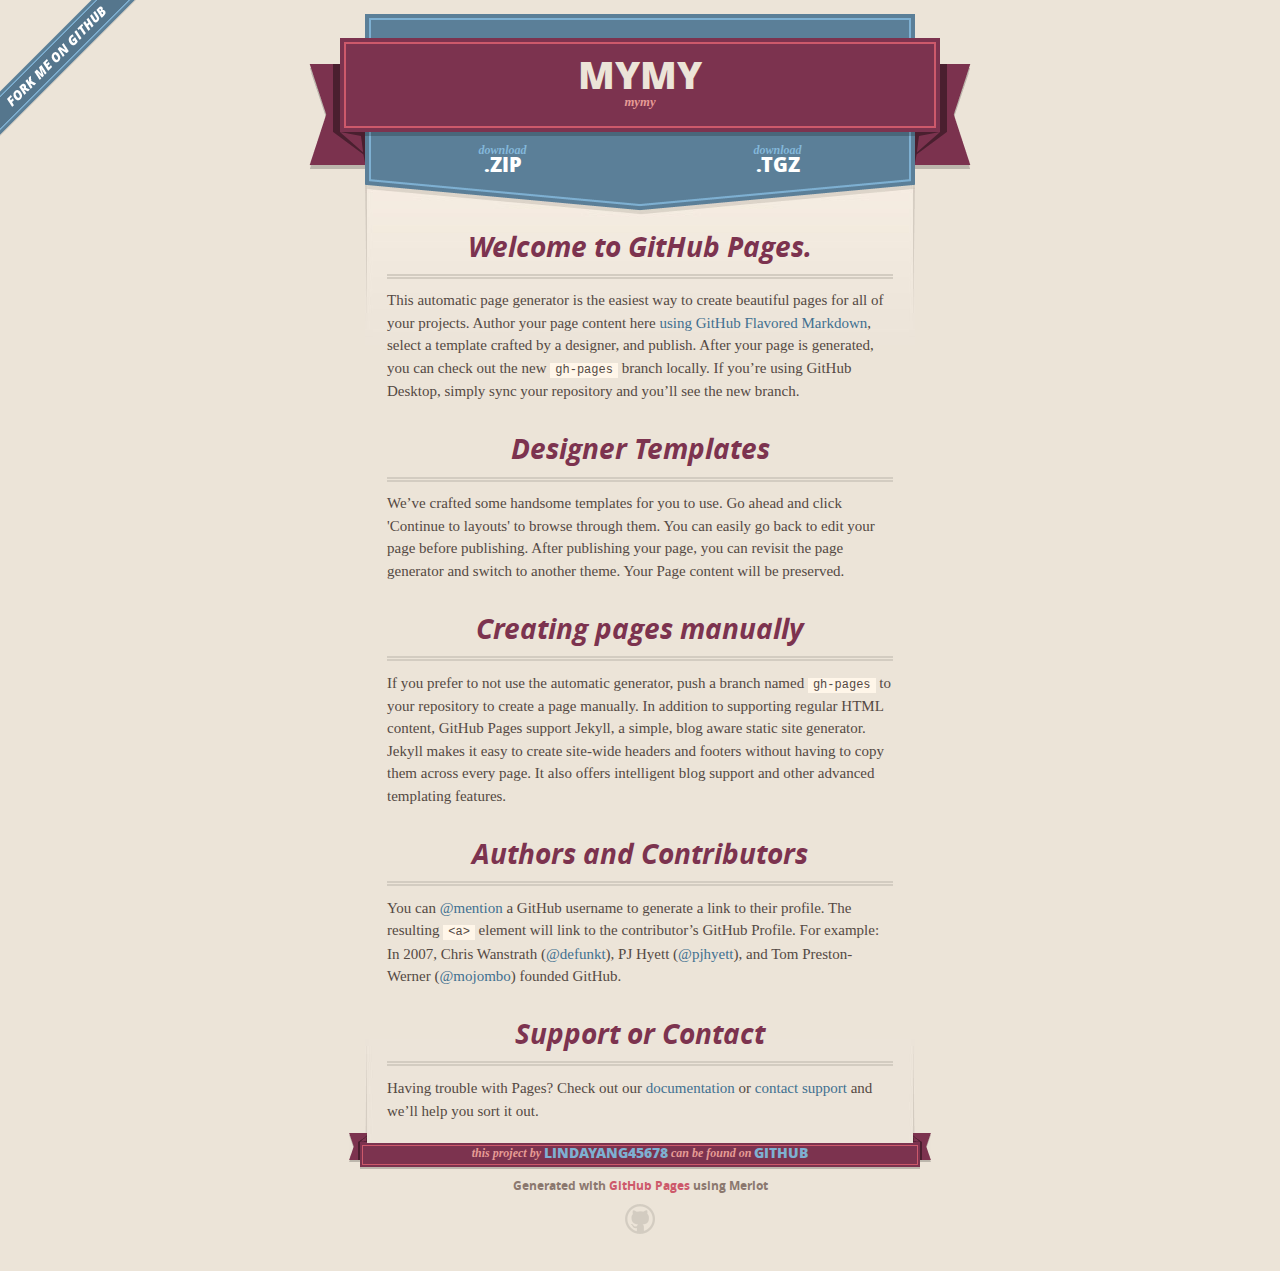
<file: index.html>
<!DOCTYPE html>
<html>
  <head>
    <meta charset='utf-8'>
    <meta http-equiv="X-UA-Compatible" content="chrome=1">
    <meta name="viewport" content="width=640">

    <link rel="stylesheet" href="stylesheets/core.css" media="screen">
    <link rel="stylesheet" href="stylesheets/mobile.css" media="handheld, only screen and (max-device-width:640px)">
    <link rel="stylesheet" href="stylesheets/github-light.css">

    <script type="text/javascript" src="javascripts/modernizr.js"></script>
    <script type="text/javascript" src="https://ajax.googleapis.com/ajax/libs/jquery/1.7.1/jquery.min.js"></script>
    <script type="text/javascript" src="javascripts/headsmart.min.js"></script>
    <script type="text/javascript">
      $(document).ready(function () {
        $('#main_content').headsmart()
      })
    </script>
    <title>Mymy by lindayang45678</title>
  </head>

  <body>
    <a id="forkme_banner" href="https://github.com/lindayang45678/mymy">View on GitHub</a>
    <div class="shell">

      <header>
        <span class="ribbon-outer">
          <span class="ribbon-inner">
            <h1>Mymy</h1>
            <h2>mymy</h2>
          </span>
          <span class="left-tail"></span>
          <span class="right-tail"></span>
        </span>
      </header>

      <section id="downloads">
        <span class="inner">
          <a href="https://github.com/lindayang45678/mymy/zipball/master" class="zip"><em>download</em> .ZIP</a><a href="https://github.com/lindayang45678/mymy/tarball/master" class="tgz"><em>download</em> .TGZ</a>
        </span>
      </section>


      <span class="banner-fix"></span>


      <section id="main_content">
        <h3>
<a id="welcome-to-github-pages" class="anchor" href="#welcome-to-github-pages" aria-hidden="true"><span class="octicon octicon-link"></span></a>Welcome to GitHub Pages.</h3>

<p>This automatic page generator is the easiest way to create beautiful pages for all of your projects. Author your page content here <a href="https://guides.github.com/features/mastering-markdown/">using GitHub Flavored Markdown</a>, select a template crafted by a designer, and publish. After your page is generated, you can check out the new <code>gh-pages</code> branch locally. If you’re using GitHub Desktop, simply sync your repository and you’ll see the new branch.</p>

<h3>
<a id="designer-templates" class="anchor" href="#designer-templates" aria-hidden="true"><span class="octicon octicon-link"></span></a>Designer Templates</h3>

<p>We’ve crafted some handsome templates for you to use. Go ahead and click 'Continue to layouts' to browse through them. You can easily go back to edit your page before publishing. After publishing your page, you can revisit the page generator and switch to another theme. Your Page content will be preserved.</p>

<h3>
<a id="creating-pages-manually" class="anchor" href="#creating-pages-manually" aria-hidden="true"><span class="octicon octicon-link"></span></a>Creating pages manually</h3>

<p>If you prefer to not use the automatic generator, push a branch named <code>gh-pages</code> to your repository to create a page manually. In addition to supporting regular HTML content, GitHub Pages support Jekyll, a simple, blog aware static site generator. Jekyll makes it easy to create site-wide headers and footers without having to copy them across every page. It also offers intelligent blog support and other advanced templating features.</p>

<h3>
<a id="authors-and-contributors" class="anchor" href="#authors-and-contributors" aria-hidden="true"><span class="octicon octicon-link"></span></a>Authors and Contributors</h3>

<p>You can <a href="https://github.com/blog/821" class="user-mention">@mention</a> a GitHub username to generate a link to their profile. The resulting <code>&lt;a&gt;</code> element will link to the contributor’s GitHub Profile. For example: In 2007, Chris Wanstrath (<a href="https://github.com/defunkt" class="user-mention">@defunkt</a>), PJ Hyett (<a href="https://github.com/pjhyett" class="user-mention">@pjhyett</a>), and Tom Preston-Werner (<a href="https://github.com/mojombo" class="user-mention">@mojombo</a>) founded GitHub.</p>

<h3>
<a id="support-or-contact" class="anchor" href="#support-or-contact" aria-hidden="true"><span class="octicon octicon-link"></span></a>Support or Contact</h3>

<p>Having trouble with Pages? Check out our <a href="https://help.github.com/pages">documentation</a> or <a href="https://github.com/contact">contact support</a> and we’ll help you sort it out.</p>
      </section>

      <footer>
        <span class="ribbon-outer">
          <span class="ribbon-inner">
            <p>this project by <a href="https://github.com/lindayang45678">lindayang45678</a> can be found on <a href="https://github.com/lindayang45678/mymy">GitHub</a></p>
          </span>
          <span class="left-tail"></span>
          <span class="right-tail"></span>
        </span>
        <p>Generated with <a href="https://pages.github.com">GitHub Pages</a> using Merlot</p>
        <span class="octocat"></span>
      </footer>

    </div>

    
  </body>
</html>
</file>
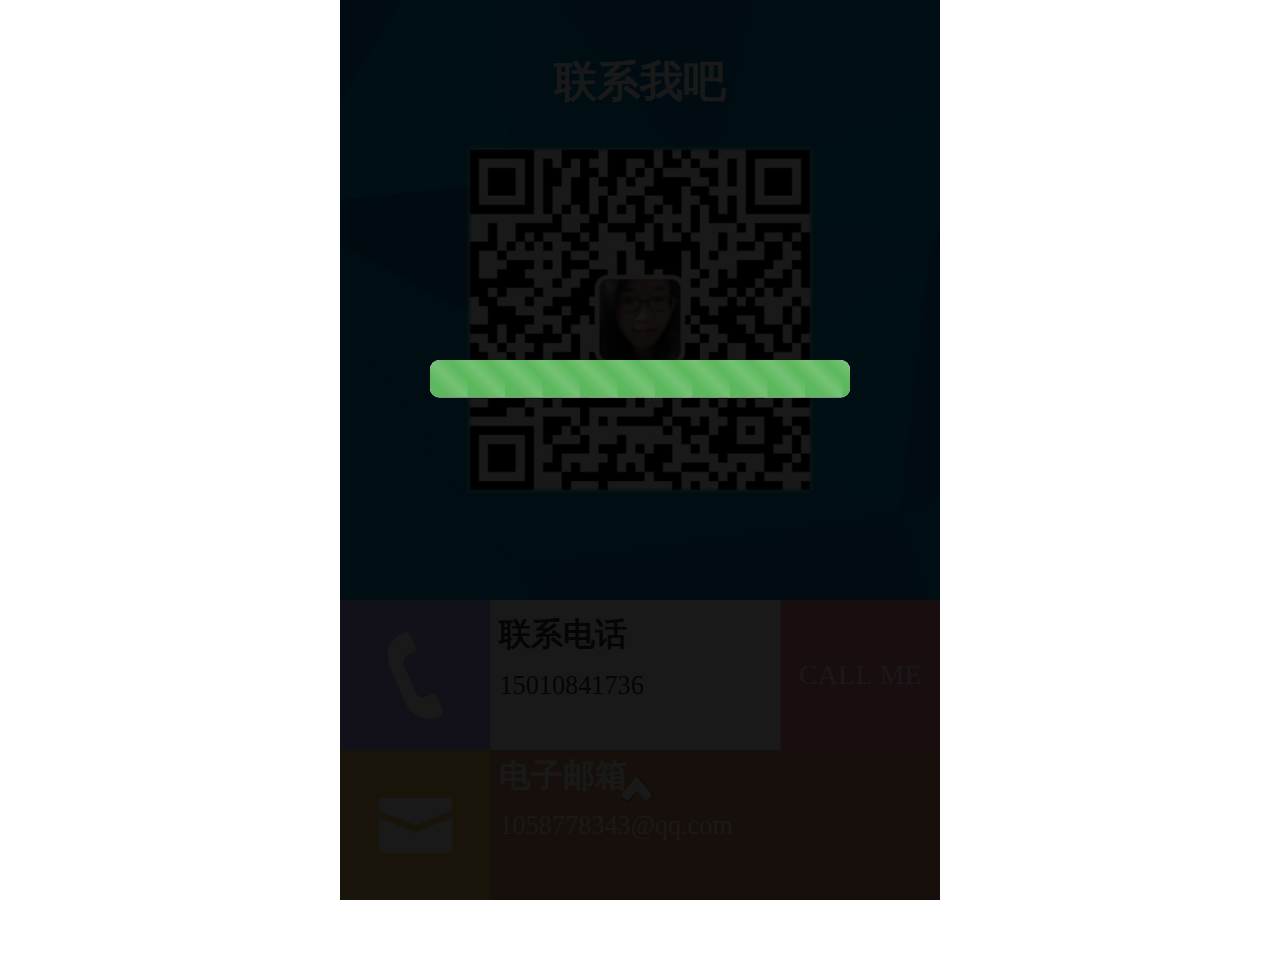
<file: myResume.html>
<!DOCTYPE html>
<html>
<head lang="en">
    <meta charset="UTF-8">
    <title></title>
    <meta name="viewport"
          content="width=device-width, user-scalable=no, initial-scale=1.0, maximum-scale=1.0, minimum-scale=1.0"/>
    <link rel="stylesheet" href="css/animate.css"/>
    <link rel="stylesheet" href="css/index.css"/>
    
</head>
<body>
    <div id="main">
        <div id="sound">
            <audio id="music" src="images/music.mp3" preload="auto" loop></audio>
        </div>
        <div id="loading">
            <div class="progress">
                <span class="pSpan"></span>
            </div>
        </div>
        <ul class="list">
            <li>
                <div class="a1">
                    <h2 class="animated jello">一个来自靠谱80后的</h2>
                    <p class="animated bounceInLeft">前端开发求职简历</p>
                </div>
                <div class="pre-wrap animated bounce infinite">
                    <div class="pre-box1"><div class="pre1 opacity"></div></div>
                    <div class="pre-box2"><div class="pre2 opacity"></div></div>
                </div>
            </li>
            <li>
                <div class="shade animated fadeInDown"></div>
                <div class="a2">
                    <img src="images/page2-img.jpg" class="animated fadeInDownBig" alt=""/>
                    <h2 class="animated rubberBand">杨玲玲个人信息</h2>
                    <i class="animated zoomIn"></i>
                    <p class="animated bounceInLeft">
                        籍贯：河北邯郸<br>
                        出生；1988年<br>
                        星座：射手座<br>
                        身高：162cm<br>
                        体重：50G<br>
                        爱好：听音乐、看电影、滑雪、溜旱冰、游泳、等<br>
                        远大志向：做一个高逼格的前端开发工程师<br>
                    </p>
                </div>
                <div class="pre-wrap animated bounce infinite">
                    <div class="pre-box1"><div class="pre1 opacity"></div></div>
                    <div class="pre-box2"><div class="pre2 opacity"></div></div>
                </div>
            </li>
            <li>
                <div class="a3">
                    <h2 class="animated swing">我所掌握的IT技能</h2>
                    <p class="animated swing">精通HTML+CSS，处理各浏览器兼容问题；</p>
                    <p class="animated swing">能运用html5、css3进行移动端的页面开发</p>
                    <p class="animated swing">熟练掌握JavaScript前端脚本语言及其运行原理；</p>
                    <p class="animated swing">熟练使用JS框架，如jQuery等，并解读过源码，此外熟悉一些JavaScript框架层；</p>
                    <p class="animated swing">掌握node.js的基本使用。</p>
                    <p class="animated swing">熟练运用ajax技术与后台处理数据，熟悉浏览器和服务器交互机制，依据接口文档与后台进行交互。</p>
                </div>
                <div class="pre-wrap animated bounce infinite">
                    <div class="pre-box1"><div class="pre1 opacity"></div></div>
                    <div class="pre-box2"><div class="pre2 opacity"></div></div>
                </div>
            </li>
            <li>
                <div class="a4">
                    <h2 class="animated pulse">我的项目经验</h2>
                    <h3 class="animated bounceInUp">拉卡拉身边小店wap商城项目</h3>
                    <p class="animated bounceInDown">负责制作开发移动端wap商城项目http://d.lakala.com/</p>
                    <h3 class="animated bounceInUp">身边小店app--toB/toC</h3>
                    <p class="animated bounceInDown">负责制作开发嵌入toB/toC app以及微信活动页面里的html5+css3页面。同时使用javascript+jquery等完成相应开发工作</p>
                    <h3 class="animated bounceInUp">开店宝商城</h3>
                    <p class="animated bounceInDown">负责制作开店宝商城以及开店宝终端设备的项目开发和制作</p>
                </div>
                <div class="pre-wrap animated bounce infinite">
                    <div class="pre-box1"><div class="pre1 opacity"></div></div>
                    <div class="pre-box2"><div class="pre2 opacity"></div></div>
                </div>
            </li>
            <li>
                <img src="images/page5-gun-img.png" class="animated fadeInDown"  alt=""/>
                <img src="images/img-5.png" class="animated flipInX" alt=""/>
                <div class="a5">
                    <h2 class="animated bounceInLeft">自我评价</h2>
                    <i class="animated zoomIn"></i>
                    <p class="animated bounceInLeft">热爱前端开发工作,工作认真踏实、为人乐观上进、能够很快的融入到团队中去。能够根据任务对工作进行规划，有条理的完成工作。能够独立解决工作中遇到的问题。</p>
                </div>
                <div class="pre-wrap animated bounce infinite">
                    <div class="pre-box1"><div class="pre1 opacity"></div></div>
                    <div class="pre-box2"><div class="pre2 opacity"></div></div>
                </div>
            </li>
            <li>
                <div class="a6">
                    <h2 class="animated shake">联系我吧</h2>
                    <img src="images/lastpage-wechat.png" class="wechat animated fadeInLeft" alt=""/>
                    <div class="a6-bottom">
                        <div class="animated shake"><img src="images/phone.png" alt=""/></div>
                        <div class="animated bounceInDown">
                            <h3>联系电话</h3>
                            <p>15010841736</p>
                        </div>
                        <div class="animated tada">CALL&nbsp;ME</div>
                        <div class="animated fadeInLeft"><img src="images/email.png" alt=""/></div>
                        <div class="animated fadeInRight"><h3>电子邮箱</h3><p>1058778343@qq.com</p></div>
                    </div>
                </div>
                <div class="pre-wrap animated bounce infinite">
                    <div class="pre-box1"><div class="pre1 opacity"></div></div>
                    <div class="pre-box2"><div class="pre2 opacity"></div></div>
                </div>
            </li>
        </ul>
    </div>
    <script type="text/javascript" src="js/index.js"></script>
    <script>


    </script>
</body>
</html>
</file>
<file: stylesheets/core.css>
@import url("screen.css");
@import url("non-screen.css") handheld;
@import url("non-screen.css") only screen and (max-device-width:640px);
</file>
<file: stylesheets/mobile.css>
/* Generated by Font Squirrel (http://www.fontsquirrel.com) on February 9, 2012 */


@font-face {
  font-family: 'Open Sans';
  src: url('../fonts/opensans-regular-webfont.eot');
  src: url('../fonts/opensans-regular-webfont.eot?#iefix') format('embedded-opentype'),
       url('../fonts/opensans-regular-webfont.woff') format('woff'),
       url('../fonts/opensans-regular-webfont.ttf') format('truetype'),
       url('../fonts/opensans-regular-webfont.svg#OpenSansRegular') format('svg');
  font-weight: normal;
  font-style: normal;
}

@font-face {
  font-family: 'Open Sans';
  src: url('../fonts/opensans-italic-webfont.eot');
  src: url('../fonts/opensans-italic-webfont.eot?#iefix') format('embedded-opentype'),
       url('../fonts/opensans-italic-webfont.woff') format('woff'),
       url('../fonts/opensans-italic-webfont.ttf') format('truetype'),
       url('../fonts/opensans-italic-webfont.svg#OpenSansItalic') format('svg');
  font-weight: normal;
  font-style: italic;
}

@font-face {
  font-family: 'Open Sans';
  src: url('../fonts/opensans-bold-webfont.eot');
  src: url('../fonts/opensans-bold-webfont.eot?#iefix') format('embedded-opentype'),
       url('../fonts/opensans-bold-webfont.woff') format('woff'),
       url('../fonts/opensans-bold-webfont.ttf') format('truetype'),
       url('../fonts/opensans-bold-webfont.svg#OpenSansBold') format('svg');
  font-weight: bold;
  font-style: normal;
}

@font-face {
  font-family: 'Open Sans';
  src: url('../fonts/opensans-bolditalic-webfont.eot');
  src: url('../fonts/opensans-bolditalic-webfont.eot?#iefix') format('embedded-opentype'),
       url('../fonts/opensans-bolditalic-webfont.woff') format('woff'),
       url('../fonts/opensans-bolditalic-webfont.ttf') format('truetype'),
       url('../fonts/opensans-bolditalic-webfont.svg#OpenSansBoldItalic') format('svg');
  font-weight: bold;
  font-style: italic;
}

@font-face {
  font-family: 'Open Sans';
  src: url('../fonts/opensans-extrabold-webfont.eot');
  src: url('../fonts/opensans-extrabold-webfont.eot?#iefix') format('embedded-opentype'),
       url('../fonts/opensans-extrabold-webfont.woff') format('woff'),
       url('../fonts/opensans-extrabold-webfont.ttf') format('truetype'),
       url('../fonts/opensans-extrabold-webfont.svg#OpenSansExtrabold') format('svg');
  font-weight: bolder;
  font-style: normal;
}


/* http://meyerweb.com/eric/tools/css/reset/ 
   v2.0 | 20110126
   License: none (public domain)
*/

html, body, div, span, applet, object, iframe,
h1, h2, h3, h4, h5, h6, p, blockquote, pre,
a, abbr, acronym, address, big, cite, code,
del, dfn, em, img, ins, kbd, q, s, samp,
small, strike, strong, sub, sup, tt, var,
b, u, i, center,
dl, dt, dd, ol, ul, li,
fieldset, form, label, legend,
table, caption, tbody, tfoot, thead, tr, th, td,
article, aside, canvas, details, embed, 
figure, figcaption, footer, header, hgroup, 
menu, nav, output, ruby, section, summary,
time, mark, audio, video {
  margin: 0;
  padding: 0;
  border: 0;
  font-size: 100%;
  font: inherit;
  vertical-align: baseline;
}
/* HTML5 display-role reset for older browsers */
article, aside, details, figcaption, figure, 
footer, header, hgroup, menu, nav, section {
  display: block;
}
body {
  line-height: 1;
}
ol, ul {
  list-style: none;
}
blockquote, q {
  quotes: none;
}
blockquote:before, blockquote:after,
q:before, q:after {
  content: '';
  content: none;
}
table {
  border-collapse: collapse;
  border-spacing: 0;
}

header, footer, section {
  display: block;
  position: relative;
}

/* STYLES */

div.shell {
  display: block;
  width: 640px;
  margin: 0 auto;
}

a#forkme_banner {
  display: none;
}

/* header */

header {
  position: relative;
  z-index: 2;
  margin: 0;
  max-width: 640px;
  top: 51px;
}

header span.ribbon-inner {
  position: relative;
  display: block;
  background-color: #cd596b;
  border: 8px solid #7c334f;
  padding: 6px;
  z-index: 1;
}

header span.left-tail, header span.right-tail {
  position: relative;
  display: block;
  width: 19px;
  height: 10px;
  background: transparent url(../images/ribbon-tail-sprite-2x.png) 0 0 no-repeat;
  position: absolute;
  bottom: -10px;
  z-index: 0;
}

header span.left-tail {
  background-position: 0 0;
  left: 0;
}

header span.right-tail {
  background-position: -19px 0;
  right: 0;
}

header h1 {
  background-color: #7c334f;
  font-size: 2em;
  font-weight: bolder;
  font-style: normal;
  text-transform: uppercase;
  color: #ece4d8;
  text-align: center;
  line-height:1;  
  padding: 14px 20px 0;
}

header h2 {
  background-color: #7c334f;
  font: bold italic .85em/1.5 Georgia, Times, “Times New Roman”, serif;
  color: #e69b95;
  padding-bottom: 14px;
  margin-top: -3px;
  text-align: center;
}

section#downloads {
  position: relative;
  display: block;
  height: 171px;
  width: 602px;
  padding-bottom: 150px;
  margin: 51px auto -250px;
  z-index: 1;
  background: transparent url(../images/shield.png) center 0 no-repeat;
}

section#downloads a {
  display: none;
}

span.banner-fix {
  background: transparent url(../images/shield-fallback.png) center top no-repeat;
  display: block;
  height: 31px;
  position: absolute;
  width: 640px;
  top: 20px;

}

section#main_content {
  z-index: 2;
  padding: 20px 40px 0;
  min-height:185px;
}

/* footer */

footer {
  background: none;
  padding-top: 104px;
  margin: -94px auto 40px;
  max-width:640px;
  text-align: center;
}

footer span.ribbon-outer {
  display: block;
  position: relative;
  border-bottom: 2px solid #bdb6ad;
}

footer span.ribbon-inner {
  position: relative;
  display: block;
  background-color: #cd596b;
  border: 8px solid #7c334f;
  padding: 6px;
  z-index: 1;
}

footer p {
  font-family: 'Open Sans', sans-serif;
  font-weight: bold;
  font-size: .6em;
  color: #8b786f;
}

footer a {
  color: #cd596b;
}

footer span.ribbon-inner p {
  background-color: #7c334f;
  margin: 0;
  color: #e69b95;
  font: bold italic 22px/1 Georgia, Times, “Times New Roman”, serif;
  height: auto;
  line-height: 1.1;
  padding: 20px 0px 10px;
}

footer span.ribbon-inner a {
  display: block;
  position: relative;
  bottom: 0;
  color: #7eb0d2;
  font-family: 'Open Sans', sans-serif;
  text-transform: uppercase;
  font-style: normal;
  font-weight: bolder;
  font-size: 38px;
  padding-bottom: 10px;
}

footer span.ribbon-inner a:hover {
  color: #7eb0d2;
}

footer span.left-tail, footer span.right-tail {
  position: relative;
  display: block;
  width: 23px;
  height: 126px;
  background: transparent url(../images/small-ribbon-tail-sprite-2x.png) 0 0 no-repeat;
  position: absolute;
  top: -126px;
  z-index: 0;
}

footer span.left-tail {
  background-position: 0 0;
  left: 0;
}

footer span.right-tail {
  background-position: -23px 0;
  right: 0;
}

footer span.octocat {
  background: transparent url(../images/octocat-2x.png) 0 0 no-repeat;
  display: block;
  width: 60px;
  height: 60px;
  margin: 20px auto 0;}

/* content */

body {
  background: #ece4d8;
  font: normal normal 30px/1.5 Georgia, Palatino,” Palatino Linotype”, Times, “Times New Roman”, serif;
  color: #544943;
  -webkit-font-smoothing: antialiased;
}

a, a:hover {
  color: #417090;
}

a {
  text-decoration: none;
}

a:hover {
  text-decoration: underline;
}

h1,h2,h3,h4,h5,h6 {
  font-family: 'Open Sans', sans-serif;
  font-weight: bold;
}

p {
  margin: .7em 0 0;
}

strong {
  font-weight: bold;
}

em {
  font-style: italic;
}

ol {
  margin: .7em 0;
  list-style-type: decimal;
  padding-left: 1.35em;
}

ul {
  margin: .7em 0;
  padding-left: 1.35em;
}

ul li {
  padding-left: 20px;
  background: transparent url(../images/chevron-2x.png) left 15px no-repeat;
}

blockquote {
  font-family: 'Open Sans', sans-serif;
  margin: 20px 0;
  color: #8b786f;
  padding-left: 1.35em;
  background: transparent url('../images/blockquote-gfx-2x.png') 0 8px no-repeat;
}

img {
  -webkit-box-shadow: 0px 4px 0px #bdb6ad;
  -moz-box-shadow: 0px 4px 0px #bdb6ad;
  box-shadow: 0px 4px 0px #bdb6ad;
  border: 4px solid #fff6e9;
  max-width: 556px;
}

hr {
  border: none;
  outline: none;
  height: 42px;
  background: transparent url('../images/hr-2x.jpg') center center repeat-x;
  margin: 0 0 20px;
}

code {
  background: #fff6e9;
  font: normal normal .9em/1.7 "Lucida Sans Typewriter", "Lucida Console", Monaco, "Bitstream Vera Sans Mono", monospace;
  padding: 0 5px 1px;
}

pre {
  margin: 10px 0 20px;
  padding: .7em;
  background: #fff6e9;
  border-bottom: 4px solid #bdb6ad;
  font: normal normal .9em/1.7 "Lucida Sans Typewriter", "Lucida Console", Monaco, "Bitstream Vera Sans Mono", monospace;
  overflow: auto;
}

table {
  background: #fff6e9;
  display: table;
  width: 100%;
  border-collapse: separate;
  border-bottom: 4px solid #bdb6ad;
  margin: 10px 0;
}

tr {
  display: table-row;
}

th {
  display: table-cell;
  padding: 2px 10px;
  border: solid #ece4d8;
  border-width: 0 4px 4px 0;
  color: #cd596b;
  font-family: 'Open Sans', sans-serif;
  font-weight: bold;
  font-size: .85em;
}

td {
  display: table-cell;
  padding: 0 .7em;
  border: solid #ece4d8;
  border-width: 0 4px 4px 0;
}

td:last-child, th:last-child {
  border-right: none;
}

tr:last-child td {
  border-bottom: none;
}

dl {
  margin: .7em 0 20px;
}

dt {
  font-family: 'Open Sans', sans-serif;
  font-weight: bold;
}

dd {
  padding-left: 1.35em;
}

dd p:first-child {
  margin-top: 0;
}

/* Content based headers */

#main_content > .header-level-1:first-child,
#main_content > .header-level-2:first-child,
#main_content > .header-level-3:first-child,
#main_content > .header-level-4:first-child,
#main_content > .header-level-5:first-child,
#main_content > .header-level-6:first-child {
  margin-top: 0;
}

.header-level-1 {
  font-size: 1.85em;
  border-bottom: .2em double #d3ccc1;
  color: #7c334f;
  text-align: center;
  font-style: italic;
  margin: 1.1em 0 .38em;
  line-height: 1.2;
  padding-bottom: 10px
}

.header-level-2 {
  font-size: 1.58em;
  color: #7c334f;
  margin: .95em 0 .5em;
  border-bottom: .1em solid #D3CCC1;
  line-height: 1.2;
  padding-bottom: 10px
}

.header-level-3 {
  margin: 20px 0 10px;
  font-size: 1.45em;
}

.header-level-4 {
  margin: .6em 0;
  font-size: 1.2em;
  color: #cd596b;
}

.header-level-5 {
  margin: .7em 0;
  font-size: 1em;
  color: #8b786f;
}

.header-level-6 {
  margin: .8em 0;
  font-size: .85em;
  font-style: italic;
}
</file>
<file: stylesheets/github-light.css>
/*
   Copyright 2014 GitHub Inc.

   Licensed under the Apache License, Version 2.0 (the "License");
   you may not use this file except in compliance with the License.
   You may obtain a copy of the License at

       http://www.apache.org/licenses/LICENSE-2.0

   Unless required by applicable law or agreed to in writing, software
   distributed under the License is distributed on an "AS IS" BASIS,
   WITHOUT WARRANTIES OR CONDITIONS OF ANY KIND, either express or implied.
   See the License for the specific language governing permissions and
   limitations under the License.

*/

.pl-c /* comment */ {
  color: #969896;
}

.pl-c1      /* constant, markup.raw, meta.diff.header, meta.module-reference, meta.property-name, support, support.constant, support.variable, variable.other.constant */,
.pl-s .pl-v /* string variable */ {
  color: #0086b3;
}

.pl-e  /* entity */,
.pl-en /* entity.name */ {
  color: #795da3;
}

.pl-s .pl-s1 /* string source */,
.pl-smi      /* storage.modifier.import, storage.modifier.package, storage.type.java, variable.other, variable.parameter.function */ {
  color: #333;
}

.pl-ent /* entity.name.tag */ {
  color: #63a35c;
}

.pl-k /* keyword, storage, storage.type */ {
  color: #a71d5d;
}

.pl-pds              /* punctuation.definition.string, string.regexp.character-class */,
.pl-s                /* string */,
.pl-s .pl-pse .pl-s1 /* string punctuation.section.embedded source */,
.pl-sr               /* string.regexp */,
.pl-sr .pl-cce       /* string.regexp constant.character.escape */,
.pl-sr .pl-sra       /* string.regexp string.regexp.arbitrary-repitition */,
.pl-sr .pl-sre       /* string.regexp source.ruby.embedded */ {
  color: #183691;
}

.pl-v /* variable */ {
  color: #ed6a43;
}

.pl-id /* invalid.deprecated */ {
  color: #b52a1d;
}

.pl-ii /* invalid.illegal */ {
  background-color: #b52a1d;
  color: #f8f8f8;
}

.pl-sr .pl-cce /* string.regexp constant.character.escape */ {
  color: #63a35c;
  font-weight: bold;
}

.pl-ml /* markup.list */ {
  color: #693a17;
}

.pl-mh        /* markup.heading */,
.pl-mh .pl-en /* markup.heading entity.name */,
.pl-ms        /* meta.separator */ {
  color: #1d3e81;
  font-weight: bold;
}

.pl-mq /* markup.quote */ {
  color: #008080;
}

.pl-mi /* markup.italic */ {
  color: #333;
  font-style: italic;
}

.pl-mb /* markup.bold */ {
  color: #333;
  font-weight: bold;
}

.pl-md /* markup.deleted, meta.diff.header.from-file */ {
  background-color: #ffecec;
  color: #bd2c00;
}

.pl-mi1 /* markup.inserted, meta.diff.header.to-file */ {
  background-color: #eaffea;
  color: #55a532;
}

.pl-mdr /* meta.diff.range */ {
  color: #795da3;
  font-weight: bold;
}

.pl-mo /* meta.output */ {
  color: #1d3e81;
}
</file>
<file: css/index.css>
*{margin:0;padding:0;}
ul,li{list-style:none;}
html,body{width:100%;height:100%;overflow:hidden;}
#main{width:640px;height:960px;position:absolute;top:0;left:50%;margin-left:-320px;-webkit-transform-origin:top;transform-origin:top;}
#loading{
    width: 100%;
    height:100%;
    background:rgba(0,0,0,.9);
    position: absolute;
    z-index: 10;

}
.progress{
    margin: 0 15%;
    width: 70%;
    height: 40px;
    border-radius: 10px;
    background: #fff;
    position: absolute;
    top:40%;
    overflow: hidden;
}
.progress span{
    display: block;
    width: 0;
    height: 40px;
    background-image: -webkit-linear-gradient(45deg,#5cb85c 25%,#74c274 50%,#5cb85c 75%,#74c274 100%);
    background-size: 40px 40px;
    background-repeat: repeat-x;
    -webkit-transition :1s;
    border-radius: 10px;
}

.list li{width:100%;height:100%;position:absolute;left:0;top:0;}
.list li:nth-child(1){background:url("../images/page1-bg.png") no-repeat;}
.list li:nth-child(2){background:url("../images/page2-bg.png") no-repeat;}
.list li:nth-child(3){background:url("../images/page3-bg.png") no-repeat;}
.list li:nth-child(4){background:url("../images/page4-bg.png") no-repeat;}
.list li:nth-child(5){background:url("../images/page5-bg.png") no-repeat;}
.list li:nth-child(6){background:url("../images/page6-bg.png") no-repeat;}
.zIndex{z-index:111;}

.a1,.a2,.a5{width:80%;position:absolute;left:10%;}
.a1{bottom:50%;}
.a1 h2,.a1 p,.a2 h2,.a2 p,.a3 h2,.a3 p,.a4 p,.a5 h2,.a5 p,.a6 h2,.a6-bottom p:nth-child(2) h2{width:100%;line-height:40px;color:#fff;}
.a1 h2,.a2 h2,.a3 h2,.a4 h2,.a5 h2,.a6 h2,.a6-bottom p:nth-child(2) h2{font-size:46px;font-weight:bold;margin-bottom:18px;}
.a4 h3{font-size:40px;}
.a1 p,.a2 p,.a3 p,.a2 p,.a5 p,.a6-bottom p:nth-child(2) p{font-size:30px;}

.a2{top:10%;padding-top:300px;}
.shade{position:absolute;left:0;top:0;width:100%;height:26%;background:rgba(0,0,0,.1);}
.a2 i,.a5 i{width:100%;display:block;font-size:0;border:1px solid #fff;}
.a2 img{display:block;width:200px;height:200px;-webkit-border-radius:50%;border-radius:50%;position:absolute;left:50%;top:5%;margin-left:-100px;border:10px solid #fff;}

.a3{width:90%;position:absolute;left:5%;top:5%;}
.a3 p,.a3 h2{padding:5px;-webkit-box-sizing:border-box;box-sizing:border-box;background:rgba(255,255,255,.1);border-radius:4px;}
.a3 p{margin-bottom:10%;}
.a3 h2{-webkit-animation-delay:0.2s;animation-delay:0.2s;}
.a3 p:nth-child(2){
    -webkit-animation-delay:0.4s;animation-delay:0.4s;
}
.a3 p:nth-child(3){
    -webkit-animation-delay:0.5s;animation-delay:0.5s;
}
.a3 p:nth-child(4){
    -webkit-animation-delay:0.6s;animation-delay:0.6s;
}
.a3 p:nth-child(5){
    -webkit-animation-delay:0.7s;animation-delay:0.7s;
}
.a3 p:nth-child(6){
    -webkit-animation-delay:0.8s;animation-delay:0.8s;
}
.a3 p:nth-child(7){
    -webkit-animation-delay:0.9s;animation-delay:0.9s;
}


.a4 h3,.a4 h2{width:90%;margin:0 5%;background:#52d5ff;font-size:36px;padding:30px 10px;-webkit-box-sizing:border-box;box-sizing:border-box;}
.a4 h2,.a4 h3,.a4 p{color:#fff;}
.a4 h3,.a4 p{border-radius:4px;}
.a4 h2{width:92%;margin:20px 4%;}
.a4 h3{font-weight:normal;}
.a4 p{width:94%;margin:0 3%;padding:10px;-webkit-box-sizing:border-box;box-sizing:border-box;margin-bottom:40px;color:#6bdbff;font-size:30px;background:#fff;}
.a4 h3:nth-child(1){-webkit-animation-delay:0.1s;animation-delay:0.1s;}
.a4 h3:nth-child(2){-webkit-animation-delay:0.4s;animation-delay:0.4s;}
.a4 h3:nth-child(3){-webkit-animation-delay:0.6s;animation-delay:0.6s;}
.a4 p:nth-child(1){-webkit-animation-delay:0.1s;animation-delay:0.1s;}
.a4 p:nth-child(2){-webkit-animation-delay:0.4s;animation-delay:0.4s;}
.a4 p:nth-child(3){-webkit-animation-delay:0.6s;animation-delay:0.6s;}

.a5{bottom:30%;}
.a5 h2{text-align:center;-webkit-animation-delay:0.5s;animation-delay:0.5s;}
.a5 i{margin:20px 0;}
.list li:nth-child(5) img:nth-child(1){width:4px;height:22%;position:absolute;left:50%;top:0;margin-left:-2px;-webkit-animation-delay:0.2s;animation-delay:0.2s;background:rgba(255,255,255,.3);}
.list li:nth-child(5) img:nth-child(2){width:200px;height:200px;-webkit-border-radius:50%;border-radius:50%;-webkit-animation-delay:0.4s;animation-delay:0.4s;padding:10px;-webkit-box-sizing:border-box;box-sizing:border-box;border:2px dashed #fff;position:absolute;left:50%;top:18%;margin-left:-100px;}

.a6 h2{position:absolute;text-align:center;top:7%;}
.a6 img.wechat{width:374px;height:374px;position:absolute;left:50%;top:16%;margin-left:-187px;}
.a6-bottom{overflow:hidden;}
.a6-bottom div:nth-child(1){width:160px;height:160px;background:#b39fed;position:absolute;left:0;bottom:160px;}
.a6-bottom div:nth-child(1) img,.a6-bottom div:nth-child(4) img{width:300px;height:300px;position:absolute;left:50%;top:50%;margin:-150px 0 0 -150px;}
.a6-bottom div:nth-child(2){width:315px;height:160px;background:#fff;padding:10px;-webkit-box-sizing:border-box;box-sizing:border-box;color:#999;}

.a6-bottom div:nth-child(2){position:absolute;left:160px;bottom:160px;}
.a6-bottom div:nth-child(2) p,.a6-bottom div:nth-child(5) p{display:block;}
.a6-bottom div:nth-child(2) p,.a6-bottom div:nth-child(2) h3,.a6-bottom div:nth-child(5) p,.a6-bottom div:nth-child(5) h3{color:#333;font-size:34px;line-height:54px;}
.a6-bottom div:nth-child(2) p,.a6-bottom div:nth-child(5) p{font-size:28px;}

.a6-bottom div:nth-child(3){width:170px;height:160px;background:#f08ba1;color:#fff;font-size:30px;line-height:160px;text-align: center;position:absolute;right:0;bottom:160px;}
.a6-bottom div:nth-child(4){width:160px;height:160px;position:absolute;left:0;bottom:0;background:rgb(255, 200, 94);}
.a6-bottom div:nth-child(5){padding-left:10px;width:480px;height:160px;background:#ec956f;position:absolute;right:0;bottom:0;-webkit-box-sizing:border-box;box-sizing:border-box;}
.a6-bottom div:nth-child(5) h3,.a6-bottom div:nth-child(5) p{color:#fff;}
.pre-wrap {
    width: 48px;
    height: 28px;
    position: absolute;
    left:50%;
    margin-left:-24px;
    bottom:10%;}
.pre-box1, .pre-box2 {
    height: 30px;
    width: 22px;
    position: absolute;
    top: -10px;
    overflow: hidden;
}
.pre-box2 {
    left: 20px;
}

@-webkit-keyframes  opacityIn{
    0%,100%{opacity:0.1;}
    40%,60% {opacity:1}
}
@keyframes  opacityIn{
    0%,100%{opacity:0.1;}
    30%,60%{opacity:0.5}
    50% {opacity:1}
}
.pre1 {
    transform: rotate(130deg);
    -webkit-transform: rotate(130deg);
    left: 2px;
}
.opacity{-webkit-animation-name: opacityIn;
    animation-name: opacityIn;-webkit-animation-fill-mode:both;
    animation-fill-mode:both;-webkit-animation-duration:1s;animation-duration:1s;-webkit-animation-iteration-count:infinite;animation-iteration-count:infinite;-webkit-animation-timing-function:ease-in-out;animation-timing-function:ease-in-out;}
.pre1, .pre2 {
    background-color:rgba(255,255,255,1);
    width: 28px;
    height: 10px;
    border-radius: 4px;
    position: absolute;
    box-shadow: 1px -1px 1px #646464;
    top: 10px;

}
.pre2 {
    left: -9px;
    -webkit-transform: rotate(50deg);
    transform: rotate(50deg);
}
</file>
